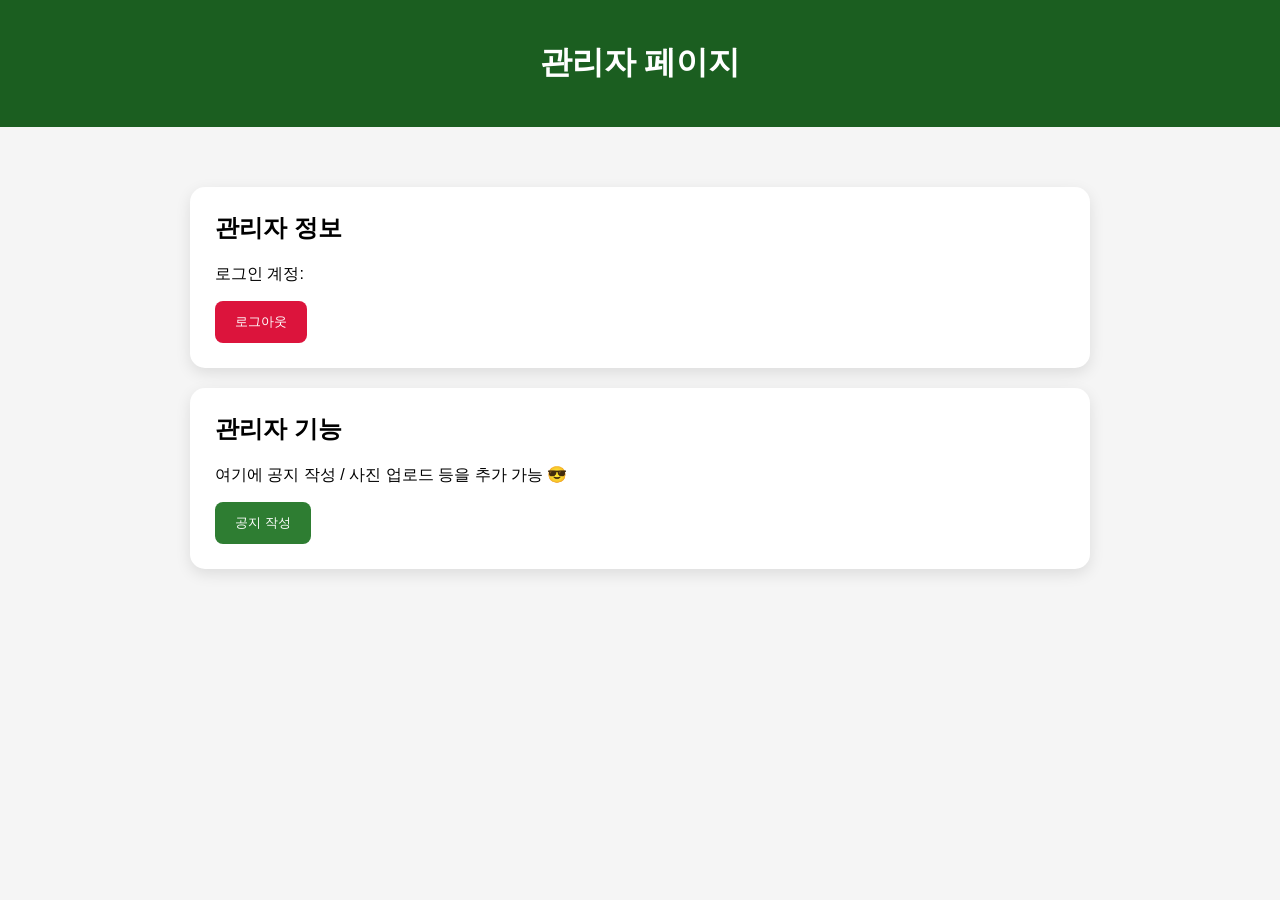
<file: admin.html>
<!DOCTYPE html>
<html lang="ko">

<head>
  <meta charset="UTF-8">
  <meta name="viewport"
        content="width=device-width, initial-scale=1.0">

  <title>Admin Page</title>

  <style>

    body {

      margin: 0;

      font-family: Arial, sans-serif;

      background: #f5f5f5;

    }

    header {

      background: #1b5e20;

      color: white;

      padding: 20px;

      text-align: center;

    }

    .container {

      max-width: 900px;

      margin: 40px auto;

      padding: 20px;

    }

    .card {

      background: white;

      padding: 25px;

      border-radius: 15px;

      margin-bottom: 20px;

      box-shadow:
        0 5px 15px rgba(0,0,0,0.1);

    }

    h2 {

      margin-top: 0;

    }

    button {

      background: #2e7d32;

      color: white;

      border: none;

      padding: 12px 20px;

      border-radius: 8px;

      cursor: pointer;

      transition: 0.3s;

    }

    button:hover {

      background: #1b5e20;

    }

    #user-email {

      color: #2e7d32;

      font-weight: bold;

    }

    .logout-btn {

      background: crimson;

    }

    .logout-btn:hover {

      background: darkred;

    }

  </style>

</head>

<body>

<header>

  <h1>관리자 페이지</h1>

</header>


<div class="container">

  <div class="card">

    <h2>관리자 정보</h2>

    <p>

      로그인 계정:

      <span id="user-email"></span>

    </p>

    <button
      class="logout-btn"
      onclick="logout()"
    >

      로그아웃

    </button>

  </div>


  <div class="card">

    <h2>관리자 기능</h2>

    <p>

      여기에 공지 작성 /
      사진 업로드 등을
      추가 가능 😎

    </p>

    <button>

      공지 작성

    </button>

  </div>

</div>


<script type="module">

import { createClient }

from 'https://cdn.jsdelivr.net/npm/@supabase/supabase-js/+esm'

//////////////////////////////////////
// 🔥 Supabase import

import { createClient }
from 'https://cdn.jsdelivr.net/npm/@supabase/supabase-js/+esm'


//////////////////////////////////////
// 🔥 Supabase 설정

const supabaseUrl =
'https://czpatsellvgtpvfqduek.supabase.co'

const supabaseKey =
'YOUR_ANON_KEY'

const supabase =
createClient(
  supabaseUrl,
  supabaseKey
)


//////////////////////////////////////
// 🔥 로그인 확인

const {
  data: { user }
} = await supabase.auth.getUser()


// 로그인 안 했으면
if (!user) {

  window.location.href =
    "login.html"

}


// 관리자 아니면 차단
else if (

  user.email !==
  "jieunpark523@gmail.com"

) {

  alert("관리자만 접근 가능!")

  window.location.href =
    "index.html"

}


// 관리자면 이메일 표시
else {

  document.getElementById(
    "user-email"
  ).textContent = user.email

}


//////////////////////////////////////
// 🔥 로그아웃

window.logout = async function() {

  await supabase.auth.signOut()

  window.location.href =
    "login.html"

}

</script>

</body>
</html>
</file>
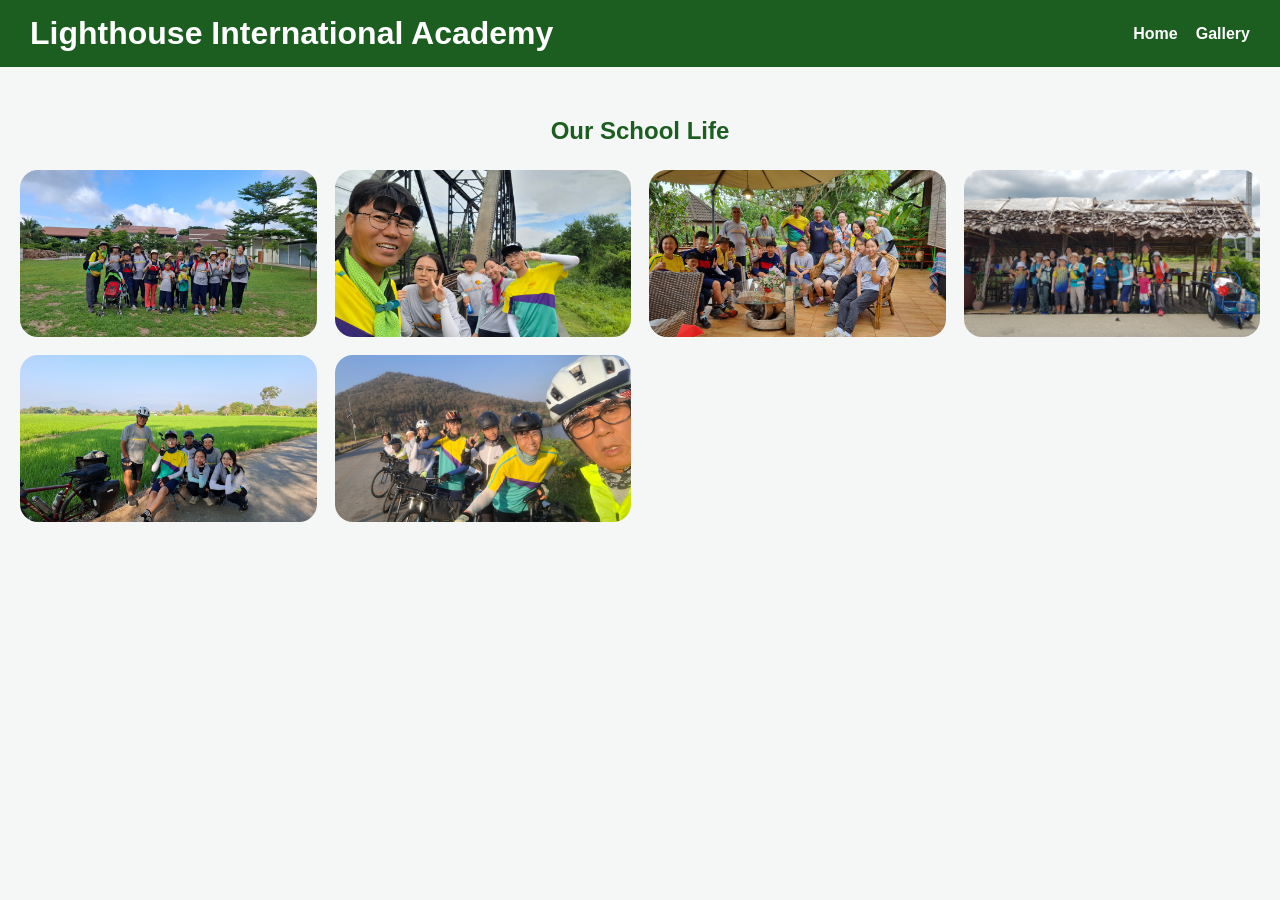
<file: gallery.html>
<!DOCTYPE html>
<html>
<head>
  <meta charset="UTF-8">
  <title>Gallery</title>
  <link rel="stylesheet" href="style.css">
</head>

<body>

<header class="header">
  <h1>Lighthouse International Academy</h1>

  <nav class="navbar">
    <a href="index.html">Home</a>
    <a href="gallery.html">Gallery</a>
  </nav>
</header>

<section class="gallery">
  <h2>Our School Life</h2>

  <div class="gallery-grid">
    <img src="slide1.jpg">
    <img src="slide2.jpg">
    <img src="slide3.jpg">
    <img src="slide4.jpg">
    <img src="slide5.jpg">
    <img src="slide6.jpg">
  </div>
</section>
<div class="lightbox" id="lightbox">
  <img id="lightbox-img">
</div>
<script src="script.js"></script>
</body>
</html>
</file>
<file: style.css>
*{
  margin:0;
  padding:0;
  box-sizing:border-box;
}

body{
  background:#f5f7f6;
  font-family:Arial,sans-serif;
}

section{
  margin-bottom:40px;
}

/* HEADER */

.header{
  position:sticky;
  top:0;
  z-index:100;

  display:flex;
  justify-content:space-between;
  align-items:center;

  background:#1b5e20;
  color:white;

  padding:15px 30px;
}

/* NAVBAR */

.navbar{
  display:flex;
  align-items:center;
  gap:18px;
}

.navbar a{
  color:white;
  text-decoration:none;
  font-weight:bold;
  transition:0.3s;
}

.navbar a:hover{
  color:#a5d6a7;
}

/* LOGIN BUTTON */

.login-btn{
  background:white;
  color:#1b5e20 !important;

  padding:10px 20px;

  border-radius:10px;

  transition:0.3s;
}

.login-btn:hover{
  background:#dcedc8;
  transform:translateY(-2px);
}

/* HERO */

.hero{
  text-align:center;
  padding:80px 20px;
}

.hero h2{
  font-size:40px;
  margin-bottom:15px;
  color:#1b5e20;
}

.hero p{
  font-size:18px;
  color:#555;
}

/* HERO BUTTON */

.btn-hero{
  display:inline-block;

  margin-top:20px;
  padding:14px 28px;

  background:#2e7d32;
  color:white;

  text-decoration:none;

  border-radius:12px;

  transition:0.3s;
}

.btn-hero:hover{
  transform:scale(1.05);
}

/* SLIDER */

.slider{
  position:relative;

  width:90%;
  max-width:900px;
  height:450px;

  margin:30px auto;

  overflow:hidden;

  border-radius:24px;

  box-shadow:0 15px 35px rgba(0,0,0,0.2);
}

.slide{
  position:absolute;

  width:100%;
  height:100%;

  object-fit:cover;

  opacity:0;

  transition:opacity 1s;
}

.slide.active{
  opacity:1;
}

.slider::after{
  content:"";

  position:absolute;
  inset:0;

  background:rgba(0,0,0,0.35);
}

/* SLIDER BUTTON */

.prev,
.next{
  position:absolute;
  top:50%;

  transform:translateY(-50%);

  background:rgba(255,255,255,0.25);

  border:none;

  color:white;

  font-size:28px;

  padding:12px 18px;

  cursor:pointer;

  border-radius:12px;

  z-index:10;

  transition:0.3s;
}

.prev:hover,
.next:hover{
  background:rgba(255,255,255,0.45);
}

.prev{
  left:20px;
}

.next{
  right:20px;
}

/* TYPING */

#typing{
  position:absolute;

  top:50%;
  left:50%;

  transform:translate(-50%,-50%);

  font-size:52px;
  font-weight:bold;

  color:white;

  border-right:3px solid white;

  padding-right:10px;

  z-index:10;

  white-space:nowrap;
}

/* CARDS */

.cards-section{
  display:flex;
  justify-content:center;
  gap:25px;
  flex-wrap:wrap;

  padding:40px 20px;
}

.card{
  width:260px;

  background:white;

  padding:30px;

  border-radius:20px;

  text-align:center;

  box-shadow:0 10px 25px rgba(0,0,0,0.08);

  transition:0.3s;
}

.card:hover{
  transform:translateY(-10px);
}

.card h3{
  margin-bottom:10px;
  color:#1b5e20;
}

/* GALLERY */

.gallery{
  padding:50px 20px;
  text-align:center;
}

.gallery h2{
  margin-bottom:25px;
  color:#1b5e20;
}

.gallery-grid{
  display:grid;

  grid-template-columns:
  repeat(auto-fit,minmax(250px,1fr));

  gap:18px;
}

.gallery-grid img{
  width:100%;

  border-radius:18px;

  transition:0.3s;

  cursor:pointer;
}

.gallery-grid img:hover{
  transform:scale(1.03);
}

/* LIGHTBOX */

#lightbox{
  position:fixed;
  inset:0;

  background:rgba(0,0,0,0.85);

  display:none;

  justify-content:center;
  align-items:center;

  z-index:999;
}

#lightbox img{
  max-width:90%;
  max-height:85%;

  border-radius:18px;
}

/* FOOTER */

.footer{
  background:#1b1b1b;
  color:white;

  text-align:center;

  padding:18px;

  margin-top:40px;
}

/* DARK MODE */

.dark{
  background:#121212;
  color:#e0e0e0;
}

.dark .header{
  background:#0d3b15;
}

.dark .card{
  background:#1f1f1f;
  color:white;
}

.dark .footer{
  background:black;
}

/* DARK BUTTON */

.dark-toggle{
  background:white;

  border:none;

  width:42px;
  height:42px;

  border-radius:50%;

  cursor:pointer;

  transition:0.3s;
}

.dark-toggle:hover{
  transform:rotate(180deg);
}

/* LANGUAGE MENU */

.language-menu{
  position:fixed;

  top:20px;
  right:90px;

  z-index:9999;
}

.lang-btn{
  width:45px;
  height:45px;

  border:none;

  border-radius:50%;

  background:#2e7d32;
  color:white;

  font-size:22px;

  cursor:pointer;

  transition:0.3s;
}

.lang-btn:hover{
  transform:scale(1.08);
}

.lang-dropdown{
  display:none;
  flex-direction:column;

  margin-top:10px;

  background:white;

  border-radius:14px;

  overflow:hidden;

  box-shadow:0 
  /* 🌌 FULL SCREEN */

.login-page{

  margin:0;

  min-height:100vh;

  display:flex;

  justify-content:center;

  align-items:center;

  background:#0f172a;

  overflow:hidden;

  font-family:'Poppins',sans-serif;
}

/* ✨ ANIMATED BACKGROUND */

.login-page::before{

  content:"";

  position:absolute;

  width:700px;
  height:700px;

  background:
  radial-gradient(
    circle,
    rgba(0,255,200,0.25),
    transparent 70%
  );

  top:-250px;
  left:-250px;

  animation:move1 10s infinite alternate;
}

.login-page::after{

  content:"";

  position:absolute;

  width:600px;
  height:600px;

  background:
  radial-gradient(
    circle,
    rgba(0,140,255,0.25),
    transparent 70%
  );

  bottom:-250px;
  right:-250px;

  animation:move2 12s infinite alternate;
}

@keyframes move1{

  from{
    transform:translate(0,0);
  }

  to{
    transform:translate(80px,60px);
  }

}

@keyframes move2{

  from{
    transform:translate(0,0);
  }

  to{
    transform:translate(-80px,-50px);
  }

}

/* 🔥 MAIN LOGIN CARD */

.login-box{

  position:relative;

  width:420px;

  padding:60px 40px;

  border-radius:30px;

  background:
  rgba(255,255,255,0.08);

  backdrop-filter:blur(25px);

  border:
  1px solid rgba(255,255,255,0.1);

  box-shadow:
  0 20px 60px rgba(0,0,0,0.5);

  z-index:10;

  animation:popup 0.8s ease;
}

@keyframes popup{

  from{
    opacity:0;
    transform:
    scale(0.85)
    translateY(40px);
  }

  to{
    opacity:1;
    transform:
    scale(1)
    translateY(0);
  }

}

/* 🔥 TITLE */

.login-title{

  text-align:center;

  margin-bottom:40px;
}

.login-title h1{

  color:white;

  font-size:42px;

  margin-bottom:8px;
}

.login-title p{

  color:
  rgba(255,255,255,0.65);

  font-size:14px;
}

/* 🔥 INPUT STYLE */

.login-box input,
.login-box select{

  width:100%;

  padding:18px;

  margin-bottom:18px;

  border:none;

  border-radius:18px;

  background:
  rgba(255,255,255,0.07);

  color:white;

  font-size:15px;

  outline:none;

  transition:0.3s;
}

/* ✨ PLACEHOLDER */

.login-box input::placeholder{

  color:
  rgba(255,255,255,0.45);
}

/* ✨ FOCUS */

.login-box input:focus,
.login-box select:focus{

  background:
  rgba(255,255,255,0.12);

  box-shadow:
  0 0 20px rgba(0,255,200,0.3);

  transform:translateY(-2px);
}

/* 🔥 LOGIN BUTTON */

.login-main-btn{

  width:100%;

  padding:18px;

  border:none;

  border-radius:18px;

  background:
  linear-gradient(
    90deg,
    #00ffd5,
    #00a6ff
  );

  color:#0f172a;

  font-size:17px;

  font-weight:bold;

  cursor:pointer;

  transition:0.3s;
}

.login-main-btn:hover{

  transform:
  scale(1.03);

  box-shadow:
  0 10px 30px rgba(0,255,213,0.35);
}

/* 🔥 SIGNUP BUTTON */

.signup-btn{

  width:100%;

  padding:16px;

  margin-top:12px;

  border:none;

  border-radius:18px;

  background:
  rgba(255,255,255,0.08);

  color:white;

  cursor:pointer;

  transition:0.3s;
}

.signup-btn:hover{

  background:
  rgba(255,255,255,0.15);
}

/* 📱 MOBILE */

@media(max-width:500px){

  .login-box{

    width:88%;

    padding:45px 25px;
  }

}
</file>
